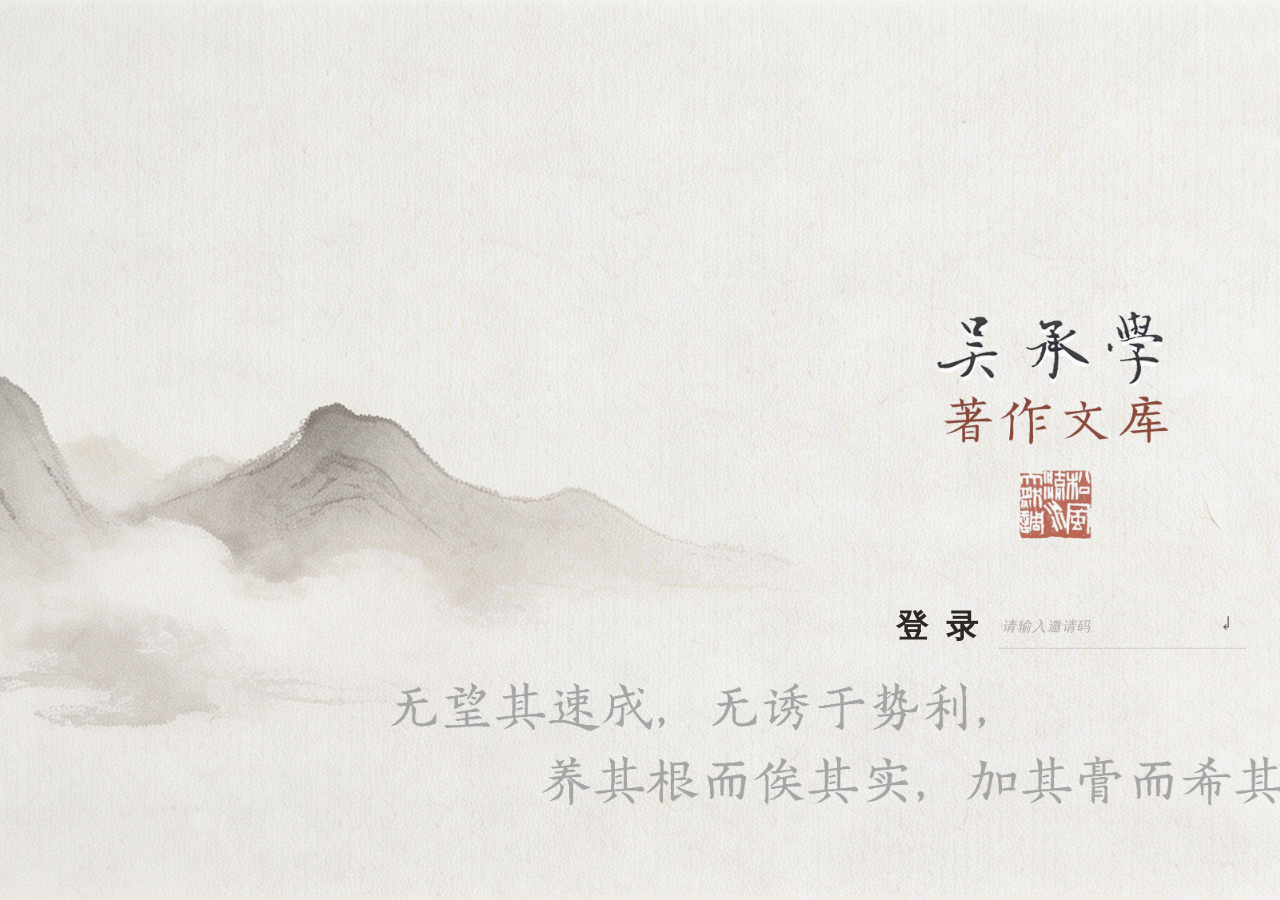
<file: index.html>
<!DOCTYPE html>
<html lang="zh-CN">
<head>
    <meta charset="UTF-8">
    <meta name="viewport" content="width=device-width, initial-scale=1.0">
    <title>吴承学著作文库</title>
    <link rel="stylesheet" href="assets/css/style.css?v=20260815">
    <link rel="stylesheet" href="assets/css/auth.css?v=20260815">
</head>
<body class="page-login">
    <div class="bg-paper" aria-hidden="true"></div>
    <div class="bg" id="bg" aria-hidden="true"></div>

    <!-- 登录区域：无背景无边框，直接贴在图上 -->
    <div class="login-overlay is-ready" id="loginOverlay">
        <div class="login-label">登 录</div>
        <form class="login-form" id="loginForm" autocomplete="off">
            <input
                type="text"
                id="inviteCode"
                name="invite"
                class="login-input"
                placeholder="请输入邀请码"
                maxlength="32"
                aria-label="邀请码"
                required
            >
            <button type="submit" class="login-btn" aria-label="进入文库">↵</button>
        </form>
        <p class="login-error" id="loginError" role="alert"></p>
    </div>

    <script src="assets/js/auth.js?v=20260815"></script>
</body>
</html>
</file>
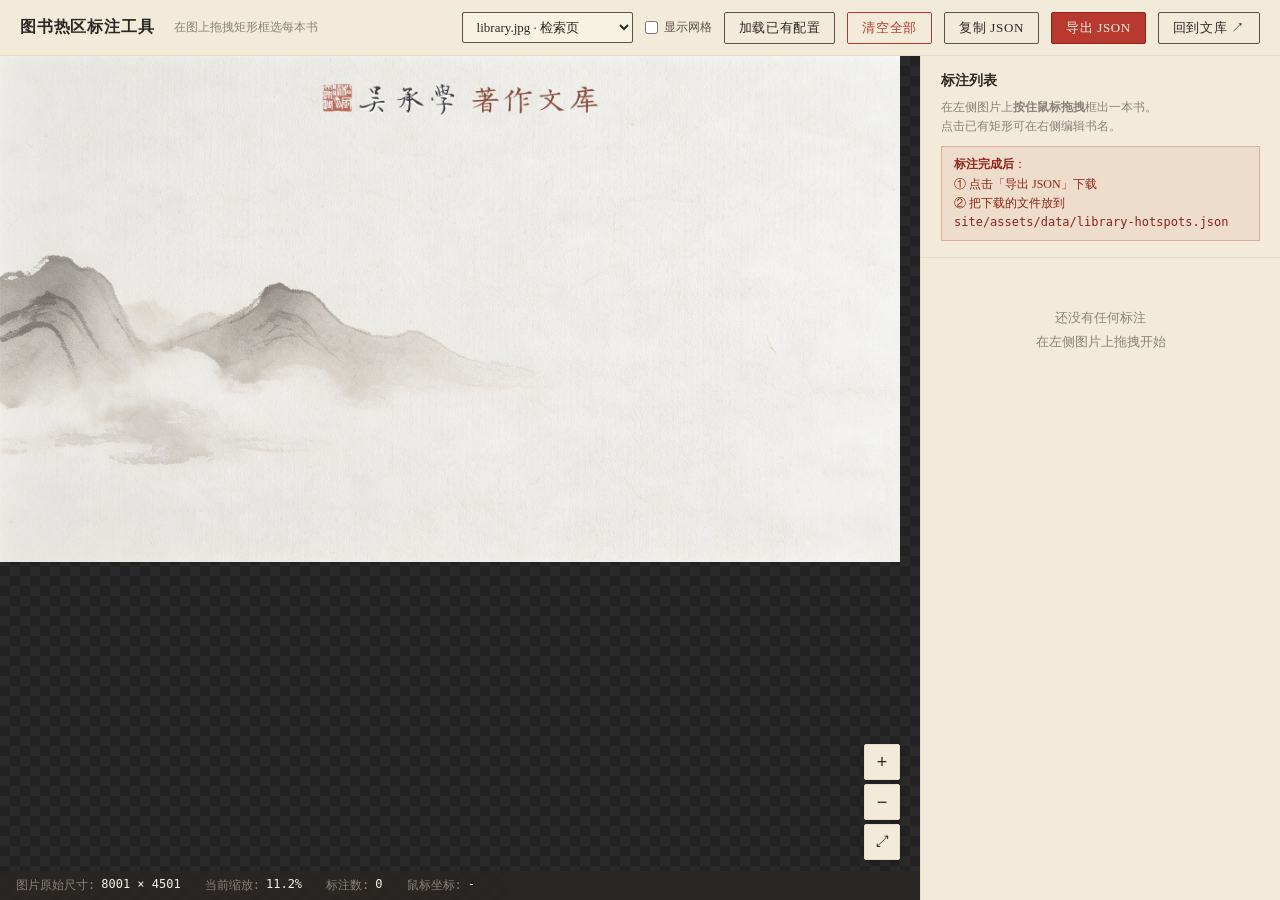
<file: tools/annotator.html>
<!DOCTYPE html>
<html lang="zh-CN">
<head>
    <meta charset="UTF-8">
    <meta name="viewport" content="width=device-width, initial-scale=1.0">
    <title>图书热区标注工具 · 吴承学著作文库</title>
    <style>
        :root {
            --paper: #f3ebd9;
            --paper-deep: #e8dcc1;
            --paper-light: #f8f2e3;
            --ink: #2b2723;
            --ink-soft: #5b524a;
            --ink-faint: #8a8278;
            --vermilion: #b8392f;
            --vermilion-deep: #8e2419;
            --jade: #4a7466;
        }

        * { box-sizing: border-box; margin: 0; padding: 0; }

        html, body {
            height: 100%;
            font-family: "Noto Serif SC", "Songti SC", "STSong", serif;
            color: var(--ink);
            background: #1a1a1a;
            overflow: hidden;
        }

        .topbar {
            height: 56px;
            background: var(--paper);
            border-bottom: 1px solid var(--paper-deep);
            display: flex;
            align-items: center;
            padding: 0 20px;
            gap: 12px;
        }

        .topbar h1 {
            font-size: 16px;
            font-weight: 600;
            color: var(--ink);
            letter-spacing: 0.05em;
        }

        .topbar .subtitle {
            font-size: 12px;
            color: var(--ink-faint);
            margin-left: 8px;
        }

        .topbar .spacer { flex: 1; }

        .btn {
            padding: 6px 14px;
            background: transparent;
            border: 1px solid var(--ink-soft);
            color: var(--ink);
            font-family: inherit;
            font-size: 13px;
            cursor: pointer;
            border-radius: 2px;
            letter-spacing: 0.05em;
            transition: all .15s;
            text-decoration: none;
            display: inline-block;
        }
        .btn:hover { background: var(--ink); color: var(--paper-light); }
        .btn-primary { background: var(--vermilion); color: var(--paper-light); border-color: var(--vermilion-deep); }
        .btn-primary:hover { background: var(--vermilion-deep); }
        .btn-danger { border-color: var(--vermilion); color: var(--vermilion); }
        .btn-danger:hover { background: var(--vermilion); color: var(--paper-light); }
        .btn-small { padding: 3px 8px; font-size: 12px; }

        .select {
            padding: 6px 10px;
            background: var(--paper-light);
            border: 1px solid var(--ink-soft);
            color: var(--ink);
            font-family: inherit;
            font-size: 13px;
            border-radius: 2px;
            cursor: pointer;
        }

        .main {
            display: flex;
            height: calc(100% - 56px);
        }

        .canvas-area {
            flex: 1;
            position: relative;
            overflow: auto;
            background: #2a2a2a;
            background-image:
                linear-gradient(45deg, #222 25%, transparent 25%),
                linear-gradient(-45deg, #222 25%, transparent 25%),
                linear-gradient(45deg, transparent 75%, #222 75%),
                linear-gradient(-45deg, transparent 75%, #222 75%);
            background-size: 20px 20px;
            background-position: 0 0, 0 10px, 10px -10px, -10px 0px;
        }

        .canvas-wrap {
            position: relative;
            display: inline-block;
            transform-origin: 0 0;
        }

        .canvas-wrap img {
            display: block;
            user-select: none;
            -webkit-user-drag: none;
        }

        .grid-overlay {
            position: absolute;
            inset: 0;
            pointer-events: none;
            background-image:
                linear-gradient(to right, rgba(184,57,47,0.25) 1px, transparent 1px),
                linear-gradient(to bottom, rgba(184,57,47,0.25) 1px, transparent 1px);
            background-size: 200px 200px;
            display: none;
        }
        .grid-overlay.show { display: block; }

        .rect {
            position: absolute;
            border: 2px solid var(--vermilion);
            background: rgba(184, 57, 47, 0.08);
            cursor: move;
            box-sizing: border-box;
        }
        .rect.selected {
            border-color: var(--jade);
            background: rgba(74, 116, 102, 0.18);
            border-width: 3px;
            z-index: 10;
        }
        .rect.coming-soon {
            border-color: var(--ink-faint);
            border-style: dashed;
            background: rgba(43, 39, 35, 0.04);
        }
        .rect.coming-soon.selected {
            border-color: var(--jade);
            background: rgba(74, 116, 102, 0.15);
        }

        .rect-label {
            position: absolute;
            top: -26px;
            left: 0;
            padding: 2px 8px;
            background: var(--vermilion);
            color: var(--paper-light);
            font-size: 12px;
            font-family: inherit;
            white-space: nowrap;
            border-radius: 2px;
            pointer-events: none;
        }
        .rect.coming-soon .rect-label {
            background: var(--ink-soft);
        }

        .handle {
            position: absolute;
            width: 10px;
            height: 10px;
            background: var(--paper-light);
            border: 2px solid var(--vermilion);
            border-radius: 50%;
        }
        .rect.selected .handle { background: var(--jade); border-color: var(--jade); }
        .handle-nw { top: -5px; left: -5px; cursor: nwse-resize; }
        .handle-ne { top: -5px; right: -5px; cursor: nesw-resize; }
        .handle-sw { bottom: -5px; left: -5px; cursor: nesw-resize; }
        .handle-se { bottom: -5px; right: -5px; cursor: nwse-resize; }
        .handle-n { top: -5px; left: 50%; margin-left: -5px; cursor: ns-resize; }
        .handle-s { bottom: -5px; left: 50%; margin-left: -5px; cursor: ns-resize; }
        .handle-w { left: -5px; top: 50%; margin-top: -5px; cursor: ew-resize; }
        .handle-e { right: -5px; top: 50%; margin-top: -5px; cursor: ew-resize; }

        .drawing-rect {
            position: absolute;
            border: 2px dashed var(--vermilion);
            background: rgba(184, 57, 47, 0.12);
            pointer-events: none;
            z-index: 100;
        }

        .sidebar {
            width: 360px;
            background: var(--paper);
            border-left: 1px solid var(--paper-deep);
            display: flex;
            flex-direction: column;
        }

        .sidebar-header {
            padding: 16px 20px;
            border-bottom: 1px solid var(--paper-deep);
        }
        .sidebar-header h2 {
            font-size: 14px;
            font-weight: 600;
            margin-bottom: 8px;
        }
        .sidebar-header .hint {
            font-size: 12px;
            color: var(--ink-faint);
            line-height: 1.6;
        }

        .list {
            flex: 1;
            overflow-y: auto;
            padding: 8px 12px;
        }

        .list-item {
            padding: 10px 12px;
            margin: 6px 0;
            background: var(--paper-light);
            border: 1px solid var(--paper-deep);
            border-radius: 2px;
            cursor: pointer;
            transition: all .15s;
        }
        .list-item:hover { border-color: var(--ink-soft); }
        .list-item.selected {
            border-color: var(--jade);
            background: rgba(74, 116, 102, 0.1);
        }

        .list-item .item-title {
            font-size: 14px;
            font-weight: 600;
            color: var(--ink);
            margin-bottom: 4px;
        }
        .list-item.coming-soon .item-title { color: var(--ink-soft); }
        .list-item .item-coord {
            font-family: "SF Mono", Monaco, monospace;
            font-size: 11px;
            color: var(--ink-faint);
        }
        .list-item .item-actions {
            margin-top: 6px;
            display: flex;
            gap: 4px;
        }

        .empty-list {
            padding: 40px 20px;
            text-align: center;
            color: var(--ink-faint);
            font-size: 13px;
            line-height: 1.8;
        }

        .editor {
            border-top: 1px solid var(--paper-deep);
            padding: 16px 20px;
            background: var(--paper-light);
            display: none;
        }
        .editor.show { display: block; }
        .editor h3 {
            font-size: 13px;
            font-weight: 600;
            margin-bottom: 10px;
            color: var(--ink);
        }
        .field {
            margin-bottom: 10px;
        }
        .field label {
            display: block;
            font-size: 12px;
            color: var(--ink-soft);
            margin-bottom: 4px;
        }
        .field input[type="text"] {
            width: 100%;
            padding: 6px 10px;
            border: 1px solid var(--paper-deep);
            background: var(--paper);
            color: var(--ink);
            font-family: inherit;
            font-size: 13px;
            border-radius: 2px;
            outline: none;
        }
        .field input[type="text"]:focus {
            border-color: var(--vermilion);
            box-shadow: 0 0 0 2px rgba(184, 57, 47, 0.1);
        }
        .field-row {
            display: flex;
            gap: 8px;
        }
        .field-row > * { flex: 1; }
        .checkbox-row {
            display: flex;
            align-items: center;
            gap: 6px;
            font-size: 13px;
            color: var(--ink-soft);
            cursor: pointer;
        }

        .toast {
            position: fixed;
            top: 70px;
            left: 50%;
            transform: translateX(-50%) translateY(-20px);
            background: rgba(43, 39, 35, 0.92);
            color: var(--paper-light);
            padding: 10px 20px;
            border-radius: 2px;
            font-size: 14px;
            z-index: 200;
            opacity: 0;
            transition: all .3s;
            pointer-events: none;
        }
        .toast.show {
            opacity: 1;
            transform: translateX(-50%) translateY(0);
        }

        .statusbar {
            position: fixed;
            bottom: 0;
            left: 0;
            right: 360px;
            background: rgba(43, 39, 35, 0.92);
            color: var(--paper-light);
            padding: 6px 16px;
            font-family: "SF Mono", Monaco, monospace;
            font-size: 12px;
            display: flex;
            gap: 24px;
            pointer-events: none;
        }
        .statusbar .item { display: flex; gap: 6px; }
        .statusbar .label { color: var(--ink-faint); }

        .zoom-controls {
            position: fixed;
            right: 380px;
            bottom: 40px;
            display: flex;
            flex-direction: column;
            gap: 4px;
            z-index: 50;
        }
        .zoom-btn {
            width: 36px;
            height: 36px;
            background: var(--paper);
            border: 1px solid var(--paper-deep);
            color: var(--ink);
            cursor: pointer;
            font-size: 18px;
            border-radius: 2px;
            box-shadow: 0 2px 6px rgba(0,0,0,0.2);
        }
        .zoom-btn:hover { background: var(--ink); color: var(--paper-light); }

        .help-banner {
            background: rgba(184, 57, 47, 0.08);
            border: 1px solid rgba(184, 57, 47, 0.3);
            color: var(--vermilion-deep);
            padding: 8px 12px;
            font-size: 12px;
            line-height: 1.6;
        }
    </style>
</head>
<body>
    <div class="topbar">
        <h1>图书热区标注工具</h1>
        <span class="subtitle">在图上拖拽矩形框选每本书</span>
        <div class="spacer"></div>

        <select id="imgSelect" class="select">
            <option value="../assets/img/library.jpg">library.jpg · 检索页</option>
            <option value="../assets/img/home.jpg">home.jpg · 默认首页</option>
            <option value="../assets/img/login.jpg">login.jpg · 登录页</option>
            <option value="../assets/img/books8.jpg">books8.jpg · 8 本书合集</option>
        </select>

        <label style="display:flex;align-items:center;gap:6px;font-size:12px;color:var(--ink-soft);cursor:pointer">
            <input type="checkbox" id="showGrid"> 显示网格
        </label>

        <button class="btn" id="loadBtn">加载已有配置</button>
        <button class="btn btn-danger" id="clearBtn">清空全部</button>
        <button class="btn" id="copyBtn">复制 JSON</button>
        <button class="btn btn-primary" id="downloadBtn">导出 JSON</button>

        <a class="btn" href="../library.html">回到文库 ↗</a>
    </div>

    <div class="main">
        <div class="canvas-area" id="canvasArea">
            <div class="canvas-wrap" id="canvasWrap">
                <img id="imgEl" src="../assets/img/library.jpg" alt="待标注图片">
                <div class="grid-overlay" id="gridOverlay"></div>
            </div>
            <div class="drawing-rect" id="drawingRect" style="display:none"></div>
        </div>

        <div class="sidebar">
            <div class="sidebar-header">
                <h2>标注列表</h2>
                <p class="hint">
                    在左侧图片上<strong>按住鼠标拖拽</strong>框出一本书。<br>
                    点击已有矩形可在右侧编辑书名。
                </p>
                <div class="help-banner" style="margin-top:10px">
                    <strong>标注完成后</strong>：<br>
                    ① 点击「导出 JSON」下载<br>
                    ② 把下载的文件放到<br>
                    <code>site/assets/data/library-hotspots.json</code>
                </div>
            </div>
            <div class="list" id="list">
                <div class="empty-list">
                    还没有任何标注<br>
                    在左侧图片上拖拽开始
                </div>
            </div>
            <div class="editor" id="editor">
                <h3>编辑标注 <span id="editIdx" style="color:var(--ink-faint);font-weight:normal"></span></h3>
                <div class="field">
                    <label>书名</label>
                    <input type="text" id="editTitle" placeholder="如：中国古代文体学研究">
                </div>
                <div class="field">
                    <label>书籍 ID（与 books.js 对应）</label>
                    <input type="text" id="editId" placeholder="如：wenti-xue-yanjiu">
                </div>
                <div class="field-row">
                    <div class="field">
                        <label>x</label>
                        <input type="text" id="editX">
                    </div>
                    <div class="field">
                        <label>y</label>
                        <input type="text" id="editY">
                    </div>
                </div>
                <div class="field-row">
                    <div class="field">
                        <label>w</label>
                        <input type="text" id="editW">
                    </div>
                    <div class="field">
                        <label>h</label>
                        <input type="text" id="editH">
                    </div>
                </div>
                <label class="checkbox-row">
                    <input type="checkbox" id="editAvailable"> 已上线可读（available）
                </label>
                <div style="margin-top:12px;display:flex;gap:8px">
                    <button class="btn btn-danger btn-small" id="deleteBtn">删除</button>
                    <div style="flex:1"></div>
                    <button class="btn btn-small" id="closeEditor">关闭</button>
                </div>
            </div>
        </div>
    </div>

    <div class="toast" id="toast"></div>

    <div class="zoom-controls">
        <button class="zoom-btn" id="zoomInBtn" title="放大">+</button>
        <button class="zoom-btn" id="zoomOutBtn" title="缩小">−</button>
        <button class="zoom-btn" id="zoomFitBtn" title="适应窗口" style="font-size:14px">⤢</button>
    </div>

    <div class="statusbar">
        <div class="item"><span class="label">图片原始尺寸:</span><span id="statNatural">-</span></div>
        <div class="item"><span class="label">当前缩放:</span><span id="statScale">-</span></div>
        <div class="item"><span class="label">标注数:</span><span id="statCount">0</span></div>
        <div class="item"><span class="label">鼠标坐标:</span><span id="statCursor">-</span></div>
    </div>

    <script>
    (function () {
        'use strict';

        const $ = function (s) { return document.querySelector(s); };
        const canvasArea = $('#canvasArea');
        const canvasWrap = $('#canvasWrap');
        const imgEl = $('#imgEl');
        const gridOverlay = $('#gridOverlay');
        const drawingRect = $('#drawingRect');
        const listEl = $('#list');
        const editor = $('#editor');
        const toastEl = $('#toast');
        const imgSelect = $('#imgSelect');

        const state = {
            naturalW: 0,
            naturalH: 0,
            scale: 1,
            zoom: 1,
            rectangles: [],
            selectedIdx: -1,
            drag: null,
        };

        function escapeHtml(str) {
            return String(str || '').replace(/[&<>"']/g, function (c) {
                return ({ '&': '&amp;', '<': '&lt;', '>': '&gt;', '"': '&quot;', "'": '&#39;' })[c];
            });
        }

        imgEl.addEventListener('load', function () {
            state.naturalW = imgEl.naturalWidth;
            state.naturalH = imgEl.naturalHeight;
            state.rectangles = [];
            state.selectedIdx = -1;
            fitToWindow();
            renderList();
            updateStatus();
        });

        imgSelect.addEventListener('change', function () {
            imgEl.src = imgSelect.value;
        });

        function fitToWindow() {
            const padding = 20;
            const aw = canvasArea.clientWidth - padding;
            const ah = canvasArea.clientHeight - padding;
            const fit = Math.min(aw / state.naturalW, ah / state.naturalH);
            state.scale = fit;
            state.zoom = 1;
            applyTransform();
        }

        function applyTransform() {
            const finalScale = state.scale * state.zoom;
            canvasWrap.style.width = (state.naturalW * finalScale) + 'px';
            canvasWrap.style.height = (state.naturalH * finalScale) + 'px';
            imgEl.style.width = (state.naturalW * finalScale) + 'px';
            imgEl.style.height = (state.naturalH * finalScale) + 'px';
            gridOverlay.style.width = (state.naturalW * finalScale) + 'px';
            gridOverlay.style.height = (state.naturalH * finalScale) + 'px';
            gridOverlay.style.backgroundSize = (200 * finalScale) + 'px ' + (200 * finalScale) + 'px';
            renderAllRects();
            updateStatus();
        }

        $('#zoomInBtn').addEventListener('click', function () { state.zoom *= 1.2; applyTransform(); });
        $('#zoomOutBtn').addEventListener('click', function () { state.zoom /= 1.2; applyTransform(); });
        $('#zoomFitBtn').addEventListener('click', fitToWindow);

        $('#showGrid').addEventListener('change', function (e) {
            gridOverlay.classList.toggle('show', e.target.checked);
        });

        canvasArea.addEventListener('wheel', function (e) {
            if (!e.ctrlKey && !e.metaKey) return;
            e.preventDefault();
            const delta = -Math.sign(e.deltaY) * 0.1;
            state.zoom = Math.max(0.1, Math.min(8, state.zoom * (1 + delta)));
            applyTransform();
        }, { passive: false });

        function clientToImage(clientX, clientY) {
            const rect = canvasWrap.getBoundingClientRect();
            const x = (clientX - rect.left) / state.scale / state.zoom;
            const y = (clientY - rect.top) / state.scale / state.zoom;
            return { x: Math.round(x), y: Math.round(y) };
        }

        canvasArea.addEventListener('mousedown', function (e) {
            if (e.target !== imgEl && e.target !== gridOverlay) return;

            const start = clientToImage(e.clientX, e.clientY);
            state.drag = {
                type: 'draw',
                startX: start.x,
                startY: start.y,
                curX: start.x,
                curY: start.y,
            };

            const areaRect = canvasArea.getBoundingClientRect();
            drawingRect.style.left = (e.clientX - areaRect.left + canvasArea.scrollLeft) + 'px';
            drawingRect.style.top = (e.clientY - areaRect.top + canvasArea.scrollTop) + 'px';
            drawingRect.style.width = '0px';
            drawingRect.style.height = '0px';
            drawingRect.style.display = 'block';
            e.preventDefault();
        });

        document.addEventListener('mousemove', function (e) {
            if (state.naturalW > 0) {
                const p = clientToImage(e.clientX, e.clientY);
                $('#statCursor').textContent = p.x + ', ' + p.y;
            }

            if (!state.drag) return;

            if (state.drag.type === 'draw') {
                const cur = clientToImage(e.clientX, e.clientY);
                state.drag.curX = Math.max(0, Math.min(state.naturalW, cur.x));
                state.drag.curY = Math.max(0, Math.min(state.naturalH, cur.y));
                updateDrawingRect();
            } else if (state.drag.type === 'move') {
                const dx = (e.clientX - state.drag.lastMouseX) / state.scale / state.zoom;
                const dy = (e.clientY - state.drag.lastMouseY) / state.scale / state.zoom;
                const r = state.rectangles[state.drag.idx];
                r.x = Math.round(Math.max(0, Math.min(state.naturalW - r.w, state.drag.origX + dx)));
                r.y = Math.round(Math.max(0, Math.min(state.naturalH - r.h, state.drag.origY + dy)));
                state.drag.lastMouseX = e.clientX;
                state.drag.lastMouseY = e.clientY;
                updateRectEl(state.drag.idx);
            } else if (state.drag.type.startsWith('resize')) {
                const dx = (e.clientX - state.drag.lastMouseX) / state.scale / state.zoom;
                const dy = (e.clientY - state.drag.lastMouseY) / state.scale / state.zoom;
                const r = state.rectangles[state.drag.idx];
                let nx = state.drag.orig.x;
                let ny = state.drag.orig.y;
                let nw = state.drag.orig.w;
                let nh = state.drag.orig.h;
                const dir = state.drag.type.replace('resize-', '');
                if (dir.indexOf('e') >= 0) nw = Math.max(20, nw + dx);
                if (dir.indexOf('s') >= 0) nh = Math.max(20, nh + dy);
                if (dir.indexOf('w') >= 0) { nx += dx; nw -= dx; if (nw < 20) { nx -= 20 - nw; nw = 20; } }
                if (dir.indexOf('n') >= 0) { ny += dy; nh -= dy; if (nh < 20) { ny -= 20 - nh; nh = 20; } }
                r.x = Math.round(Math.max(0, nx));
                r.y = Math.round(Math.max(0, ny));
                r.w = Math.round(Math.max(20, Math.min(state.naturalW - r.x, nw)));
                r.h = Math.round(Math.max(20, Math.min(state.naturalH - r.y, nh)));
                state.drag.lastMouseX = e.clientX;
                state.drag.lastMouseY = e.clientY;
                updateRectEl(state.drag.idx);
            }
        });

        function updateDrawingRect() {
            const d = state.drag;
            const x = Math.min(d.startX, d.curX);
            const y = Math.min(d.startY, d.curY);
            const w = Math.abs(d.curX - d.startX);
            const h = Math.abs(d.curY - d.startY);
            const finalScale = state.scale * state.zoom;
            const wrapRect = canvasWrap.getBoundingClientRect();
            const areaRect = canvasArea.getBoundingClientRect();
            drawingRect.style.left = (wrapRect.left - areaRect.left + canvasArea.scrollLeft + x * finalScale) + 'px';
            drawingRect.style.top = (wrapRect.top - areaRect.top + canvasArea.scrollTop + y * finalScale) + 'px';
            drawingRect.style.width = (w * finalScale) + 'px';
            drawingRect.style.height = (h * finalScale) + 'px';
        }

        document.addEventListener('mouseup', function () {
            if (!state.drag) return;
            if (state.drag.type === 'draw') {
                drawingRect.style.display = 'none';
                const d = state.drag;
                const x = Math.round(Math.min(d.startX, d.curX));
                const y = Math.round(Math.min(d.startY, d.curY));
                const w = Math.round(Math.abs(d.curX - d.startX));
                const h = Math.round(Math.abs(d.curY - d.startY));
                if (w >= 30 && h >= 30) {
                    const idx = state.rectangles.length;
                    state.rectangles.push({
                        id: 'book-' + (idx + 1),
                        title: '未命名 #' + (idx + 1),
                        x: x, y: y, w: w, h: h,
                        available: false,
                    });
                    state.selectedIdx = idx;
                    renderAllRects();
                    renderList();
                    showEditor();
                }
            }
            state.drag = null;
            updateStatus();
        });

        function renderAllRects() {
            canvasWrap.querySelectorAll('.rect').forEach(function (el) { el.remove(); });
            const finalScale = state.scale * state.zoom;
            state.rectangles.forEach(function (r, idx) {
                const el = document.createElement('div');
                el.className = 'rect' + (r.available ? '' : ' coming-soon') + (idx === state.selectedIdx ? ' selected' : '');
                el.style.left = (r.x * finalScale) + 'px';
                el.style.top = (r.y * finalScale) + 'px';
                el.style.width = (r.w * finalScale) + 'px';
                el.style.height = (r.h * finalScale) + 'px';
                el.dataset.idx = idx;

                const label = document.createElement('div');
                label.className = 'rect-label';
                label.textContent = r.title + (r.available ? '' : '（敬请期待）');
                el.appendChild(label);

                ['nw', 'n', 'ne', 'e', 'se', 's', 'sw', 'w'].forEach(function (dir) {
                    const h = document.createElement('div');
                    h.className = 'handle handle-' + dir;
                    h.dataset.handle = dir;
                    el.appendChild(h);
                });

                el.addEventListener('mousedown', function (ev) { onRectMouseDown(ev, idx); });
                canvasWrap.appendChild(el);
            });
        }

        function updateRectEl(idx) {
            const el = canvasWrap.querySelector('.rect[data-idx="' + idx + '"]');
            if (!el) return;
            const r = state.rectangles[idx];
            const finalScale = state.scale * state.zoom;
            el.style.left = (r.x * finalScale) + 'px';
            el.style.top = (r.y * finalScale) + 'px';
            el.style.width = (r.w * finalScale) + 'px';
            el.style.height = (r.h * finalScale) + 'px';
            renderListItem(idx);
            if (idx === state.selectedIdx) syncEditorFromRect(idx);
        }

        function onRectMouseDown(e, idx) {
            e.stopPropagation();
            e.preventDefault();
            state.selectedIdx = idx;
            renderAllRects();
            renderList();
            showEditor();

            const handle = e.target.dataset.handle;
            if (handle) {
                state.drag = {
                    type: 'resize-' + handle,
                    idx: idx,
                    lastMouseX: e.clientX,
                    lastMouseY: e.clientY,
                    orig: Object.assign({}, state.rectangles[idx]),
                };
            } else {
                state.drag = {
                    type: 'move',
                    idx: idx,
                    lastMouseX: e.clientX,
                    lastMouseY: e.clientY,
                    origX: state.rectangles[idx].x,
                    origY: state.rectangles[idx].y,
                };
            }
        }

        function renderList() {
            if (state.rectangles.length === 0) {
                listEl.innerHTML = '<div class="empty-list">还没有任何标注<br>在左侧图片上拖拽开始</div>';
                return;
            }
            listEl.innerHTML = '';
            state.rectangles.forEach(function (r, idx) {
                const li = document.createElement('div');
                li.className = 'list-item' + (r.available ? '' : ' coming-soon') + (idx === state.selectedIdx ? ' selected' : '');
                li.dataset.idx = idx;
                li.innerHTML =
                    '<div class="item-title">' + escapeHtml(r.title) + '</div>' +
                    '<div class="item-coord">x:' + r.x + '  y:' + r.y + '  w:' + r.w + '  h:' + r.h + '</div>' +
                    '<div class="item-actions">' +
                        '<button class="btn btn-small" data-act="focus">定位</button>' +
                        '<button class="btn btn-small btn-danger" data-act="del">删除</button>' +
                    '</div>';
                li.addEventListener('click', function (ev) {
                    if (ev.target.dataset.act) return;
                    state.selectedIdx = idx;
                    renderAllRects();
                    renderList();
                    showEditor();
                });
                li.querySelector('[data-act="focus"]').addEventListener('click', function () { focusRect(idx); });
                li.querySelector('[data-act="del"]').addEventListener('click', function () { deleteRect(idx); });
                listEl.appendChild(li);
            });
        }

        function renderListItem(idx) {
            const li = listEl.querySelector('.list-item[data-idx="' + idx + '"]');
            if (!li) return;
            const r = state.rectangles[idx];
            li.querySelector('.item-coord').textContent = 'x:' + r.x + '  y:' + r.y + '  w:' + r.w + '  h:' + r.h;
        }

        function focusRect(idx) {
            const r = state.rectangles[idx];
            if (!r) return;
            const finalScale = state.scale * state.zoom;
            const cx = (r.x + r.w / 2) * finalScale;
            const cy = (r.y + r.h / 2) * finalScale;
            canvasArea.scrollLeft = cx - canvasArea.clientWidth / 2;
            canvasArea.scrollTop = cy - canvasArea.clientHeight / 2;
        }

        function deleteRect(idx) {
            state.rectangles.splice(idx, 1);
            if (state.selectedIdx >= state.rectangles.length) state.selectedIdx = -1;
            renderAllRects();
            renderList();
            if (state.selectedIdx === -1) hideEditor();
            updateStatus();
        }

        function showEditor() {
            if (state.selectedIdx < 0) { hideEditor(); return; }
            editor.classList.add('show');
            syncEditorFromRect(state.selectedIdx);
        }
        function hideEditor() { editor.classList.remove('show'); }
        function syncEditorFromRect(idx) {
            const r = state.rectangles[idx];
            $('#editIdx').textContent = '#' + (idx + 1);
            $('#editTitle').value = r.title;
            $('#editId').value = r.id;
            $('#editX').value = r.x;
            $('#editY').value = r.y;
            $('#editW').value = r.w;
            $('#editH').value = r.h;
            $('#editAvailable').checked = !!r.available;
        }
        function syncRectFromEditor() {
            const idx = state.selectedIdx;
            if (idx < 0) return;
            const r = state.rectangles[idx];
            r.title = $('#editTitle').value.trim() || '未命名';
            r.id = $('#editId').value.trim() || ('book-' + (idx + 1));
            r.x = parseInt($('#editX').value) || 0;
            r.y = parseInt($('#editY').value) || 0;
            r.w = parseInt($('#editW').value) || 100;
            r.h = parseInt($('#editH').value) || 100;
            r.available = $('#editAvailable').checked;
            renderAllRects();
            renderList();
        }

        $('#editTitle').addEventListener('input', syncRectFromEditor);
        $('#editId').addEventListener('input', syncRectFromEditor);
        $('#editX').addEventListener('change', syncRectFromEditor);
        $('#editY').addEventListener('change', syncRectFromEditor);
        $('#editW').addEventListener('change', syncRectFromEditor);
        $('#editH').addEventListener('change', syncRectFromEditor);
        $('#editAvailable').addEventListener('change', syncRectFromEditor);

        $('#closeEditor').addEventListener('click', function () {
            state.selectedIdx = -1;
            renderAllRects();
            renderList();
            hideEditor();
        });

        $('#deleteBtn').addEventListener('click', function () {
            if (state.selectedIdx >= 0) deleteRect(state.selectedIdx);
        });

        $('#clearBtn').addEventListener('click', function () {
            if (state.rectangles.length === 0) return;
            if (!confirm('清空所有标注？')) return;
            state.rectangles = [];
            state.selectedIdx = -1;
            renderAllRects();
            renderList();
            hideEditor();
            updateStatus();
        });

        $('#loadBtn').addEventListener('click', async function () {
            try {
                const resp = await fetch('../assets/data/library-hotspots.json');
                if (!resp.ok) throw new Error('未找到');
                const data = await resp.json();
                state.rectangles = (data.hotspots || []).map(function (h) {
                    return {
                        id: h.id || '',
                        title: h.title || '未命名',
                        x: h.x, y: h.y, w: h.w, h: h.h,
                        available: !!h.available,
                    };
                });
                state.selectedIdx = -1;
                renderAllRects();
                renderList();
                hideEditor();
                updateStatus();
                showToast('已加载 ' + state.rectangles.length + ' 个标注');
            } catch (err) {
                showToast('加载失败：' + err.message);
            }
        });

        function buildJson() {
            return {
                _comment: '吴承学著作文库 - 图书热区配置',
                _image: imgSelect.value,
                _imageNaturalSize: { width: state.naturalW, height: state.naturalH },
                _note: '坐标使用图片原始像素 (' + state.naturalW + 'x' + state.naturalH + ')。前端通过自然尺寸与显示尺寸的比例自动适配任意屏幕。',
                hotspots: state.rectangles.map(function (r) {
                    return {
                        id: r.id,
                        title: r.title,
                        x: r.x, y: r.y, w: r.w, h: r.h,
                        available: r.available,
                    };
                }),
            };
        }

        $('#downloadBtn').addEventListener('click', function () {
            const json = JSON.stringify(buildJson(), null, 2);
            const blob = new Blob([json], { type: 'application/json' });
            const url = URL.createObjectURL(blob);
            const a = document.createElement('a');
            a.href = url;
            a.download = 'library-hotspots.json';
            document.body.appendChild(a);
            a.click();
            setTimeout(function () {
                document.body.removeChild(a);
                URL.revokeObjectURL(url);
            }, 100);
            showToast('已下载 library-hotspots.json，请放到 site/assets/data/ 下覆盖原文件');
        });

        $('#copyBtn').addEventListener('click', async function () {
            const json = JSON.stringify(buildJson(), null, 2);
            try {
                await navigator.clipboard.writeText(json);
                showToast('JSON 已复制到剪贴板');
            } catch (err) {
                const ta = document.createElement('textarea');
                ta.value = json;
                document.body.appendChild(ta);
                ta.select();
                try { document.execCommand('copy'); showToast('JSON 已复制'); }
                catch (e) { showToast('复制失败，请手动导出'); }
                document.body.removeChild(ta);
            }
        });

        let toastTimer = null;
        function showToast(text) {
            toastEl.textContent = text;
            toastEl.classList.add('show');
            clearTimeout(toastTimer);
            toastTimer = setTimeout(function () { toastEl.classList.remove('show'); }, 2400);
        }

        function updateStatus() {
            $('#statNatural').textContent = state.naturalW + ' × ' + state.naturalH;
            $('#statScale').textContent = (state.scale * state.zoom * 100).toFixed(1) + '%';
            $('#statCount').textContent = state.rectangles.length;
        }

        window.addEventListener('resize', function () {
            if (state.naturalW > 0) fitToWindow();
        });
    })();
    </script>
</body>
</html>
</file>
<file: assets/css/style.css>
/* =========================================================
   吴承学著作文库 - 全站基础样式
   设计语言：中式古典 · 水墨 · 朱印 · 米黄宣纸
   ========================================================= */

/* 自定义宋刻字体 */
@font-face {
    font-family: 'HYChangLiSong';
    src: url('../fonts/HYCHANGLISONGKEBENTRUINGS.TTF') format('truetype');
    font-weight: normal;
    font-style: normal;
    font-display: swap;
}

:root {
    /* 主色 */
    --paper: #f3ebd9;            /* 米黄宣纸 */
    --paper-deep: #e8dcc1;       /* 深米 */
    --paper-light: #f8f2e3;      /* 浅米 */
    --ink: #2b2723;              /* 墨黑 */
    --ink-soft: #5b524a;         /* 软墨 */
    --ink-faint: #8a8278;        /* 淡墨 */
    --vermilion: #b8392f;        /* 朱砂红 */
    --vermilion-deep: #8e2419;
    --vermilion-soft: #d65a4f;
    --jade: #4a7466;             /* 古典绿 */
    --gold: #b48a3c;             /* 暗金 */

    /* 字体 */
    --font-serif: "HYChangLiSong", "Noto Serif SC", "Songti SC", "STSong", "Source Han Serif SC",
        "FangSong", "STFangsong", "KaiTi", "STKaiti", "SimSun", serif;
    --font-kai: "HYChangLiSong", "Noto Serif SC", "KaiTi", "STKaiti", "楷体", serif;
    /* 系统宋体（正文用，与 EPUB 阅读区实际回退效果一致；不含宋刻） */
    --font-song: "Noto Serif SC", "Songti SC", "STSong", "Source Han Serif SC",
        "SimSun", serif;
    --font-sans: -apple-system, BlinkMacSystemFont, "PingFang SC",
        "Hiragino Sans GB", "Microsoft YaHei", "Helvetica Neue", sans-serif;

    /* 阴影 */
    --shadow-book: 0 6px 18px rgba(75, 55, 30, 0.18),
                   0 1px 3px rgba(75, 55, 30, 0.12);
    --shadow-book-hover: 0 14px 32px rgba(75, 55, 30, 0.28),
                         0 2px 6px rgba(75, 55, 30, 0.18);

    /* 过渡 */
    --ease: cubic-bezier(.4, .14, .3, 1);
}

* {
    box-sizing: border-box;
    margin: 0;
    padding: 0;
}

html, body {
    width: 100%;
    min-height: 100vh;
    background: var(--paper);
    color: var(--ink);
    font-family: var(--font-serif);
    font-size: 16px;
    line-height: 1.7;
    -webkit-font-smoothing: antialiased;
    -moz-osx-font-smoothing: grayscale;
    text-rendering: optimizeLegibility;
}

a {
    color: var(--vermilion);
    text-decoration: none;
    transition: color .2s var(--ease);
}
a:hover { color: var(--vermilion-deep); }

/* === 通用按钮 === */
.btn {
    display: inline-flex;
    align-items: center;
    gap: 6px;
    padding: 8px 18px;
    background: var(--paper);
    color: var(--ink);
    border: 1px solid var(--ink-soft);
    border-radius: 2px;
    font-family: var(--font-serif);
    font-size: 14px;
    cursor: pointer;
    transition: all .2s var(--ease);
}
.btn:hover {
    background: var(--ink);
    color: var(--paper-light);
}
.btn-primary {
    background: var(--vermilion);
    color: var(--paper-light);
    border-color: var(--vermilion-deep);
}
.btn-primary:hover {
    background: var(--vermilion-deep);
    color: var(--paper-light);
}

/* === 滚动条 === */
::-webkit-scrollbar { width: 8px; height: 8px; }
::-webkit-scrollbar-track { background: transparent; }
::-webkit-scrollbar-thumb {
    background: var(--ink-faint);
    border-radius: 4px;
}
::-webkit-scrollbar-thumb:hover { background: var(--ink-soft); }

/* === 通用工具类 === */
.hidden { display: none !important; }
.text-mute { color: var(--ink-faint); }
.text-center { text-align: center; }
.mt-2 { margin-top: 16px; }
.mt-4 { margin-top: 32px; }
</file>
<file: assets/css/auth.css>
/* =========================================================
   登录页样式
   - 底图 cover 铺满全屏
   - 登录框无背景无边框，直接贴在图上
   - 位置按设计稿百分比精确定位
   ========================================================= */

.page-login {
    background: #ebeae6;
    min-height: 100vh;
    overflow: hidden;
    position: relative;
}

/* === 全屏背景 === */
.bg-paper {
    position: fixed;
    inset: 0;
    background-color: #ebeae6;
    z-index: 0;
}

.bg {
    position: fixed;
    inset: 0;
    background: url('../img/login.jpg') center/cover no-repeat;
    z-index: 1;
    pointer-events: none;
}

/* === 登录区域（按设计稿百分比定位） === */
.login-overlay {
    position: fixed;
    z-index: 6;
    /* 设计稿：输入框中心 x=79.1%, y=69.6% */
    left: 70%;
    top: 69.6%;
    transform: translateY(-50%);
    display: flex;
    align-items: center;
    gap: 16px;
    opacity: 0;
    visibility: hidden;
    transition: opacity .3s var(--ease);
}

.login-overlay.is-ready {
    opacity: 1;
    visibility: visible;
}

.login-label {
    font-family: var(--font-serif);
    font-size: 32px;
    font-weight: 700;
    color: var(--ink);
    letter-spacing: 0.15em;
    user-select: none;
    white-space: nowrap;
}

.login-overlay .login-form {
    display: flex;
    align-items: center;
    gap: 8px;
    height: 44px;
    /* 无背景、无边框——直接"贴"在图上 */
    background: transparent;
    border: none;
    border-bottom: 1px solid rgba(43, 39, 35, 0.15);
    padding: 0 4px;
    transition: border-color .2s var(--ease);
}

.login-overlay .login-form:focus-within {
    border-bottom-color: var(--vermilion);
}

.login-overlay .login-input {
    flex: 1;
    height: 100%;
    min-width: 200px;
    padding: 0;
    background: transparent;
    border: none;
    outline: none;
    font-family: var(--font-serif);
    font-size: 16px;
    color: var(--ink);
    letter-spacing: 0.05em;
    caret-color: var(--vermilion);
}

.login-overlay .login-input::placeholder {
    color: var(--ink-faint);
    opacity: 0.6;
    font-style: italic;
    font-size: 14px;
}

.login-overlay .login-btn {
    flex: 0 0 auto;
    width: 32px;
    height: 32px;
    background: transparent;
    border: none;
    color: var(--ink-soft);
    font-size: 18px;
    line-height: 1;
    cursor: pointer;
    transition: color .2s var(--ease);
    display: inline-flex;
    align-items: center;
    justify-content: center;
    font-family: var(--font-serif);
}

.login-overlay .login-btn:hover {
    color: var(--vermilion);
}

.login-overlay .login-error {
    position: absolute;
    left: 0;
    top: calc(100% + 6px);
    color: var(--vermilion);
    font-size: 13px;
    white-space: nowrap;
    opacity: 0;
    transition: opacity .3s var(--ease);
    background: rgba(255, 250, 235, 0.92);
    padding: 4px 10px;
    border-radius: 2px;
    font-family: var(--font-serif);
}

.login-overlay .login-error.show { opacity: 1; }

/* === 响应式 === */
@media (max-width: 768px) {
    .login-overlay {
        left: 50%;
        top: 62%;
        transform: translateX(-50%);
        flex-direction: column;
        gap: 12px;
        align-items: center;
    }
    .login-overlay .login-input {
        min-width: 200px;
    }
}
</file>
